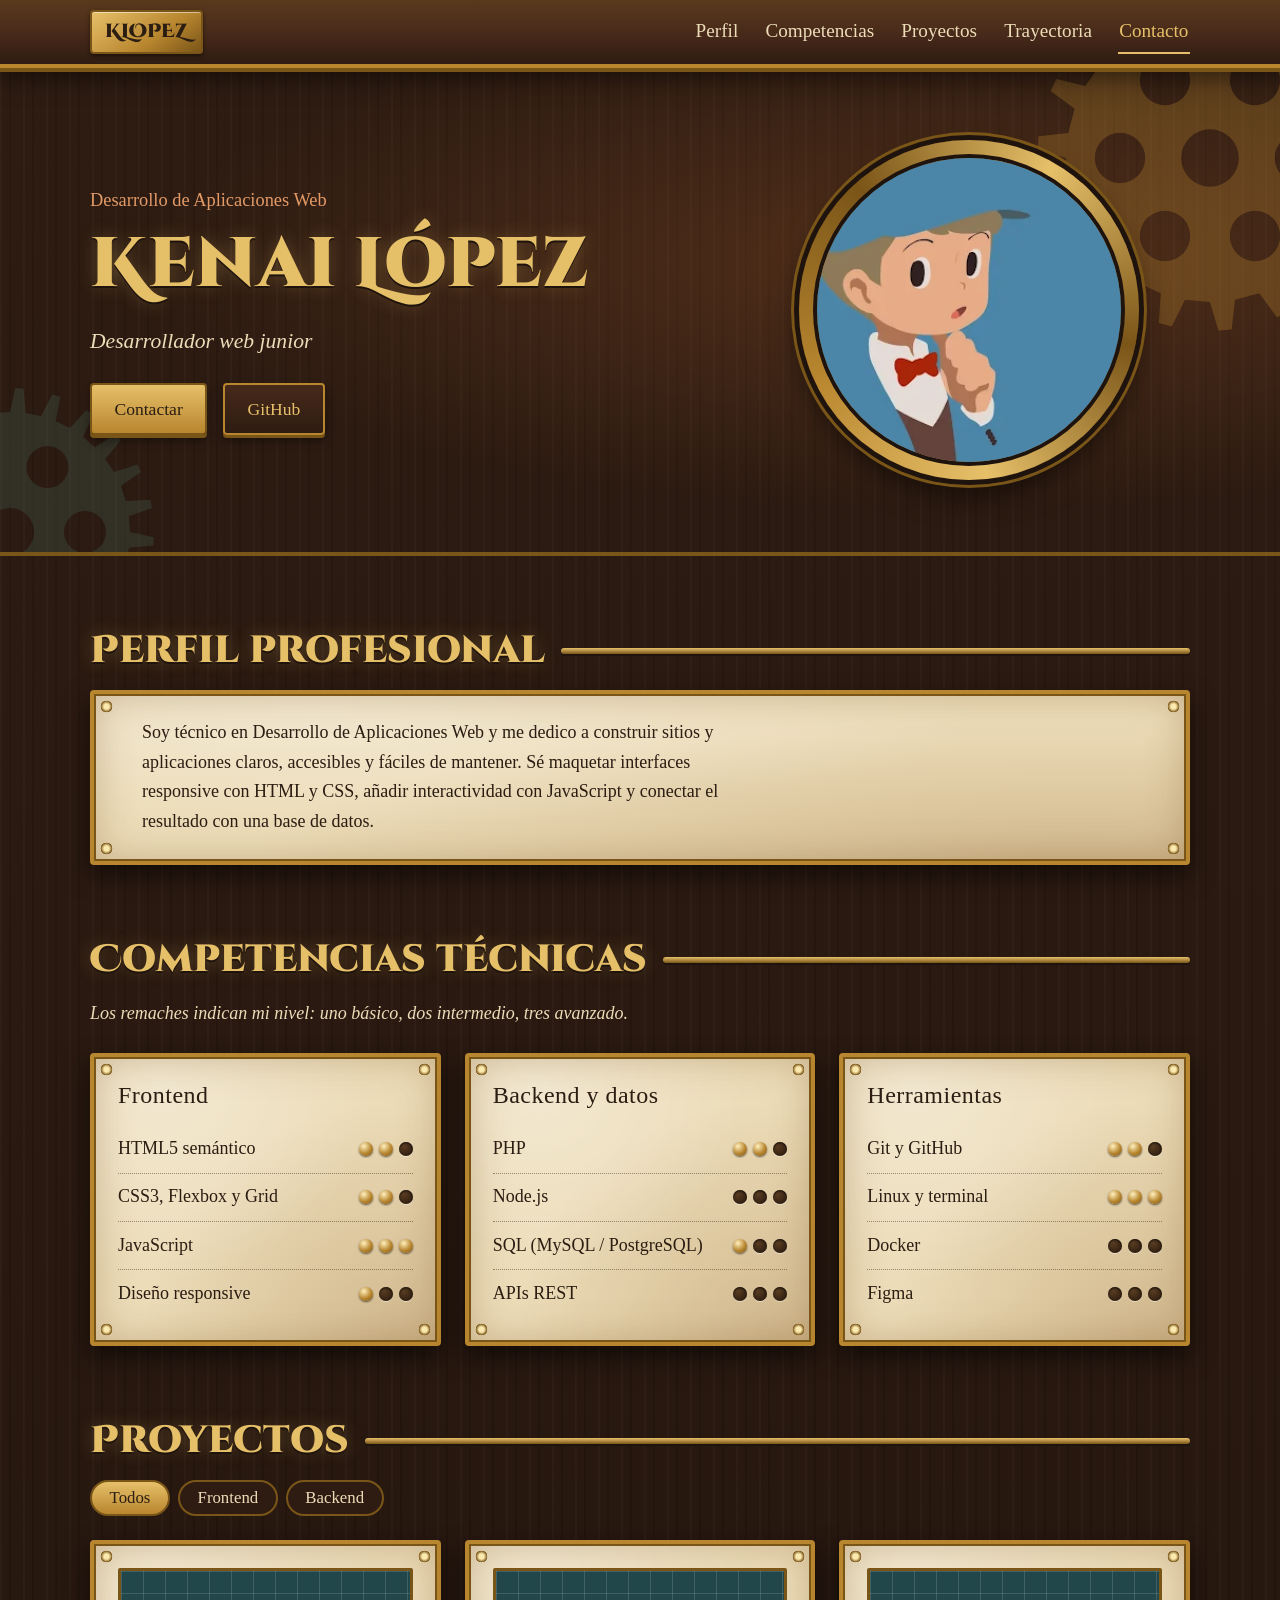
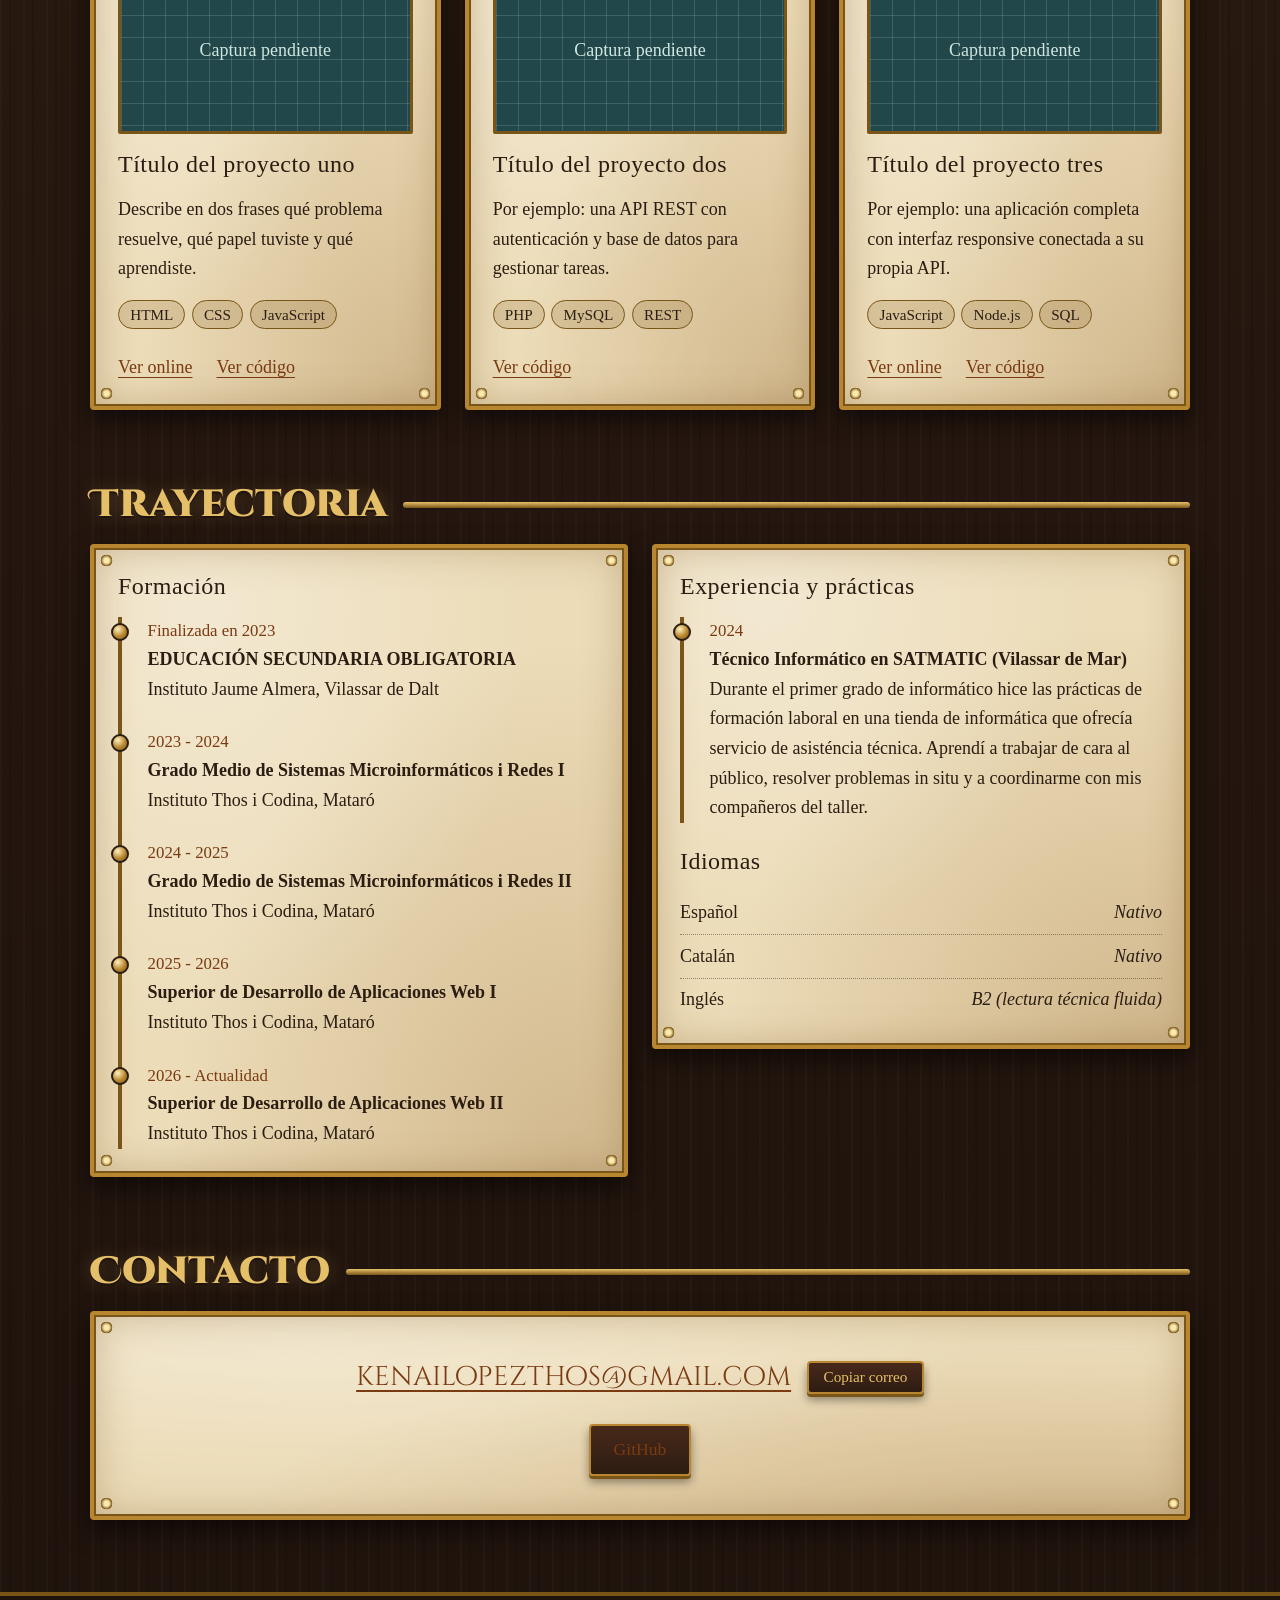
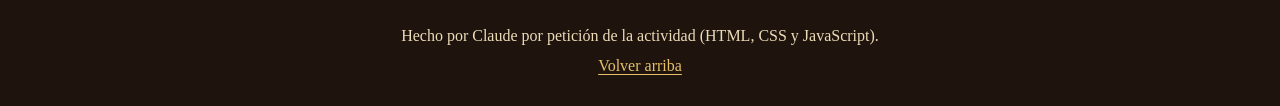
<file: index.html>
<!DOCTYPE html>
<html lang="es">

<head>
  <meta charset="UTF-8">
  <meta name="viewport" content="width=device-width, initial-scale=1">
  <title>Kenai López · Desarrollador/a Web Junior</title>
  <meta name="description"
    content="Portfolio profesional de Kenai López, desarrollador/a web (DAW). Proyectos reales con HTML, CSS, JavaScript y más.">
  <meta name="theme-color" content="#2a1a12">
  <link rel="icon" href="assets/favicon.svg" type="image/svg+xml">

  <link rel="preconnect" href="https://fonts.googleapis.com">
  <link rel="preconnect" href="https://fonts.gstatic.com" crossorigin>
  <link
    href="https://fonts.googleapis.com/css2?family=Cinzel+Decorative:wght@700;900&family=IM+Fell+English:ital@0;1&family=IM+Fell+English+SC&display=swap"
    rel="stylesheet">
  <link rel="stylesheet" href="css/styles.css">
  <script src="js/main.js" defer></script>
</head>

<body>
  <a class="skip-link" href="#contenido">Saltar al contenido</a>

  <!-- ============ CABECERA ============ -->
  <header class="site-header">
    <div class="container header-inner">
      <a class="brand" href="#inicio" aria-label="Kenai López, ir al inicio">KLOPEZ</a>

      <button class="nav-toggle" type="button" aria-expanded="false" aria-controls="menu-principal">
        <span class="nav-toggle-bars" aria-hidden="true"></span>
        <span class="visually-hidden">Abrir menú</span>
      </button>

      <nav id="menu-principal" class="site-nav" aria-label="Principal">
        <ul>
          <li><a href="#perfil">Perfil</a></li>
          <li><a href="#competencias">Competencias</a></li>
          <li><a href="#proyectos">Proyectos</a></li>
          <li><a href="#trayectoria">Trayectoria</a></li>
          <li><a href="#contacto">Contacto</a></li>
        </ul>
      </nav>
    </div>
  </header>

  <main id="contenido">

    <!-- ============ PRESENTACIÓN ============ -->
    <section id="inicio" class="hero" aria-labelledby="titulo-inicio">
      <div class="gears" aria-hidden="true">
        <span class="gear gear-a" data-teeth="18" data-speed="0.12"></span>
        <span class="gear gear-b" data-teeth="12" data-speed="-0.18"></span>
        <span class="gear gear-c" data-teeth="24" data-speed="0.08"></span>
      </div>

      <div class="container hero-inner">
        <div class="hero-text">
          <p class="hero-kicker">Desarrollo de Aplicaciones Web</p>
          <h1 id="titulo-inicio">Kenai López</h1>
          <p class="hero-role">Desarrollador web junior</p>

          <ul class="hero-links">
            <li><a class="btn btn-primary" href="mailto:kenailopezthos@gmail.com">Contactar</a></li>
            <li>
              <a class="btn" href="https://github.com/klopez06" target="_blank" rel="noopener">GitHub</a>
            </li>
          </ul>
        </div>

        <figure class="porthole">
          <img src="assets/foto.png" alt="Imagen de Luke Triton, creada por Level-5" width="400" height="400">
        </figure>
      </div>
    </section>

    <!-- ============ PERFIL ============ -->
    <section id="perfil" aria-labelledby="titulo-perfil">
      <div class="container">
        <h2 id="titulo-perfil">Perfil profesional</h2>
        <div class="panel prose">
          <p>
            Soy técnico en Desarrollo de Aplicaciones Web y me dedico a construir sitios y aplicaciones
            claros, accesibles y fáciles de mantener. Sé maquetar interfaces responsive con HTML y CSS,
            añadir interactividad con JavaScript y conectar el resultado con una base de datos.
          </p>
        </div>
      </div>
    </section>

    <!-- ============ COMPETENCIAS ============ -->
    <section id="competencias" aria-labelledby="titulo-competencias">
      <div class="container">
        <h2 id="titulo-competencias">Competencias técnicas</h2>
        <p class="section-note">
          Los remaches indican mi nivel: uno básico, dos intermedio, tres avanzado.
        </p>

        <div class="skills-grid">
          <article class="panel">
            <h3>Frontend</h3>
            <ul class="skill-list">
              <li>HTML5 semántico <span class="level" role="img" aria-label="Nivel avanzado"><i class="on"></i><i
                    class="on"></i><i></i></span></li>
              <li>CSS3, Flexbox y Grid <span class="level" role="img" aria-label="Nivel avanzado"><i class="on"></i><i
                    class="on"></i><i></i></span></li>
              <li>JavaScript<span class="level" role="img" aria-label="Nivel intermedio"><i class="on"></i><i
                    class="on"></i><i class="on"></i></span></li>
              <li>Diseño responsive <span class="level" role="img" aria-label="Nivel intermedio"><i
                    class="on"></i><i></i><i></i></span></li>
            </ul>
          </article>

          <article class="panel">
            <h3>Backend y datos</h3>
            <ul class="skill-list">
              <li>PHP <span class="level" role="img" aria-label="Nivel intermedio"><i class="on"></i><i
                    class="on"></i><i></i></span></li>
              <li>Node.js <span class="level" role="img" aria-label="Nivel básico"><i></i><i></i><i></i></span></li>
              <li>SQL (MySQL / PostgreSQL) <span class="level" role="img" aria-label="Nivel intermedio"><i
                    class="on"></i><i></i><i></i></span></li>
              <li>APIs REST <span class="level" role="img" aria-label="Nivel básico"><i></i><i></i><i></i></span></li>
            </ul>
          </article>

          <article class="panel">
            <h3>Herramientas</h3>
            <ul class="skill-list">
              <li>Git y GitHub <span class="level" role="img" aria-label="Nivel intermedio"><i class="on"></i><i
                    class="on"></i><i></i></span></li>
              <li>Linux y terminal <span class="level" role="img" aria-label="Nivel básico"><i class="on"></i><i
                    class="on"></i><i class="on"></i></span></li>
              <li>Docker <span class="level" role="img" aria-label="Nivel básico"><i></i><i></i><i></i></span></li>
              <li>Figma <span class="level" role="img" aria-label="Nivel básico"><i></i><i></i><i></i></span>
              </li>
            </ul>
          </article>
        </div>
      </div>
    </section>

    <!-- ============ PROYECTOS ============ -->
    <section id="proyectos" aria-labelledby="titulo-proyectos">
      <div class="container">
        <h2 id="titulo-proyectos">Proyectos</h2>

        <div class="filters" role="group" aria-label="Filtrar proyectos por tipo">
          <button type="button" class="filter is-active" data-filter="all" aria-pressed="true">Todos</button>
          <button type="button" class="filter" data-filter="frontend" aria-pressed="false">Frontend</button>
          <button type="button" class="filter" data-filter="backend" aria-pressed="false">Backend</button>
        </div>

        <div class="projects-grid">
          <!-- Copia y pega una <article> para añadir un proyecto nuevo. data-category admite: frontend, backend (separadas por espacios). -->
          <article class="panel project" data-category="frontend">
            <!-- Sustituye .blueprint por <img src="assets/proyecto-1.png" alt="..."> cuando tengas captura -->
            <div class="blueprint" aria-hidden="true"><span>Captura pendiente</span></div>
            <h3>Título del proyecto uno</h3>
            <p>Describe en dos frases qué problema resuelve, qué papel tuviste y qué aprendiste.</p>
            <ul class="tags" aria-label="Tecnologías">
              <li>HTML</li>
              <li>CSS</li>
              <li>JavaScript</li>
            </ul>
            <p class="project-links">
              <a href="https://tu-usuario.github.io/proyecto-1" target="_blank" rel="noopener">Ver online</a>
              <a href="https://github.com/tu-usuario/proyecto-1" target="_blank" rel="noopener">Ver código</a>
            </p>
          </article>

          <article class="panel project" data-category="backend">
            <div class="blueprint" aria-hidden="true"><span>Captura pendiente</span></div>
            <h3>Título del proyecto dos</h3>
            <p>Por ejemplo: una API REST con autenticación y base de datos para gestionar tareas.</p>
            <ul class="tags" aria-label="Tecnologías">
              <li>PHP</li>
              <li>MySQL</li>
              <li>REST</li>
            </ul>
            <p class="project-links">
              <a href="https://github.com/tu-usuario/proyecto-2" target="_blank" rel="noopener">Ver código</a>
            </p>
          </article>

          <article class="panel project" data-category="frontend backend">
            <div class="blueprint" aria-hidden="true"><span>Captura pendiente</span></div>
            <h3>Título del proyecto tres</h3>
            <p>Por ejemplo: una aplicación completa con interfaz responsive conectada a su propia API.</p>
            <ul class="tags" aria-label="Tecnologías">
              <li>JavaScript</li>
              <li>Node.js</li>
              <li>SQL</li>
            </ul>
            <p class="project-links">
              <a href="https://tu-usuario.github.io/proyecto-3" target="_blank" rel="noopener">Ver online</a>
              <a href="https://github.com/tu-usuario/proyecto-3" target="_blank" rel="noopener">Ver código</a>
            </p>
          </article>
        </div>

        <p class="empty-message" hidden>No hay proyectos en esta categoría todavía.</p>
      </div>
    </section>

    <!-- ============ TRAYECTORIA ============ -->
    <section id="trayectoria" aria-labelledby="titulo-trayectoria">
      <div class="container">
        <h2 id="titulo-trayectoria">Trayectoria</h2>

        <div class="path-grid">
          <div class="panel">
            <h3>Formación</h3>
            <ol class="timeline">
              <li>
                <time datetime="2025/2027">Finalizada en 2023</time>
                <strong>EDUCACIÓN SECUNDARIA OBLIGATORIA</strong>
                <span>Instituto Jaume Almera, Vilassar de Dalt</span>
              </li>
              <li>
                <time datetime="2024">2023 - 2024</time>
                <strong>Grado Medio de Sistemas Microinformáticos i Redes I</strong>
                <span>Instituto Thos i Codina, Mataró</span>
              </li>
              <li>
                <time datetime="2024">2024 - 2025</time>
                <strong>Grado Medio de Sistemas Microinformáticos i Redes II</strong>
                <span>Instituto Thos i Codina, Mataró</span>
              </li>
              <li>
                <time datetime="2024">2025 - 2026</time>
                <strong>Superior de Desarrollo de Aplicaciones Web I</strong>
                <span>Instituto Thos i Codina, Mataró</span>
              </li>
              <li>
                <time datetime="2024">2026 - Actualidad</time>
                <strong>Superior de Desarrollo de Aplicaciones Web II</strong>
                <span>Instituto Thos i Codina, Mataró</span>
              </li>
            </ol>
          </div>

          <div class="panel">
            <h3>Experiencia y prácticas</h3>
            <ol class="timeline">
              <li>
                <time datetime="2026">2024</time>
                <strong>Técnico Informático en SATMATIC (Vilassar de Mar)</strong>
                <span>Durante el primer grado de informático hice las prácticas de formación laboral en una tienda de
                  informática que ofrecía servicio de asisténcia técnica. Aprendí a trabajar de cara al público,
                  resolver problemas in situ y a coordinarme con mis compañeros del taller.</span>
              </li>
            </ol>

            <h3 class="subhead">Idiomas</h3>
            <ul class="lang-list">
              <li>Español <span>Nativo</span></li>
              <li>Catalán <span>Nativo</span></li>
              <li>Inglés <span>B2 (lectura técnica fluida)</span></li>
            </ul>
          </div>
        </div>
      </div>
    </section>

    <!-- ============ CONTACTO ============ -->
    <section id="contacto" aria-labelledby="titulo-contacto">
      <div class="container">
        <h2 id="titulo-contacto">Contacto</h2>
        <div class="panel contact">
          <p class="contact-mail">
            <a id="correo" href="mailto:kenailopezthos@gmail.com">kenailopezthos@gmail.com</a>
            <button type="button" class="btn btn-small" id="copiar-correo">Copiar correo</button>
          </p>
          <p class="visually-hidden" role="status" aria-live="polite" id="estado-copia"></p>
          <ul class="hero-links">
            <li>
              <a class="btn" href="https://github.com/klopez06" target="_blank" rel="noopener">GitHub</a>
            </li>
          </ul>
        </div>
      </div>
    </section>
  </main>

  <!-- ============ PIE ============ -->
  <footer class="site-footer">
    <div class="container">
      <p>Hecho por Claude por petición de la actividad (HTML, CSS y JavaScript).</p>
      <p><a href="#inicio">Volver arriba</a></p>
    </div>
  </footer>
</body>

</html>
</file>
<file: css/styles.css>
/* =========================================================
   PORTFOLIO STEAMPUNK
   Índice:
   1. Variables (design tokens)
   2. Base y tipografía
   3. Utilidades
   4. Cabecera y navegación
   5. Presentación (hero) y engranajes
   6. Paneles (componente base) y secciones
   7. Competencias
   8. Proyectos
   9. Trayectoria
   10. Contacto y pie
   11. Responsive
   12. Preferencias de usuario (movimiento reducido)
   ========================================================= */

/* ---------- 1. Variables ---------- */
:root {
  /* Color */
  --wood-dark: #1f130d;
  --wood: #2e1c12;
  --wood-light: #47291a;
  --brass: #b8862f;
  --brass-light: #e6c069;
  --brass-dark: #7a5518;
  --copper: #b4632f;
  --verdigris: #4f8a7b;
  --parchment: #ecdcb8;
  --parchment-dark: #d9c393;
  --ink: #2b1d12;

  /* Tipografía */
  --font-display: "Cinzel Decorative", "Palatino Linotype", Georgia, serif;
  --font-body: "IM Fell English", Georgia, "Times New Roman", serif;
  --font-small-caps: "IM Fell English SC", Georgia, serif;

  /* Espaciado y forma */
  --space-1: 0.5rem;
  --space-2: 1rem;
  --space-3: 1.5rem;
  --space-4: 2.5rem;
  --space-5: 4.5rem;
  --radius: 4px;
  --content-width: 1100px;
}

/* ---------- 2. Base y tipografía ---------- */
*,
*::before,
*::after {
  box-sizing: border-box;
}

html {
  scroll-behavior: smooth;
  scroll-padding-top: 5rem;
}

body {
  margin: 0;
  font-family: var(--font-body);
  font-size: 1.125rem;
  line-height: 1.65;
  color: var(--parchment);
  background-color: var(--wood-dark);
  /* Veta de madera sutil */
  background-image:
    repeating-linear-gradient(90deg,
      rgba(255, 255, 255, 0.025) 0 2px,
      transparent 2px 9px,
      rgba(0, 0, 0, 0.12) 9px 11px,
      transparent 11px 23px),
    linear-gradient(180deg, var(--wood) 0%, var(--wood-dark) 100%);
}

h1,
h2,
h3 {
  margin: 0 0 var(--space-2);
  line-height: 1.2;
}

h1,
h2 {
  font-family: var(--font-display);
  font-weight: 900;
  color: var(--brass-light);
  text-shadow: 0 2px 0 var(--wood-dark), 0 0 18px rgba(230, 192, 105, 0.25);
}

h3 {
  font-family: var(--font-small-caps);
  font-weight: 400;
  font-size: 1.5rem;
  letter-spacing: 0.02em;
}

p {
  margin: 0 0 var(--space-2);
}

a {
  color: var(--brass-light);
  text-underline-offset: 0.2em;
}

a:hover {
  color: #fff1c9;
}

:focus-visible {
  outline: 3px solid var(--verdigris);
  outline-offset: 3px;
}

img {
  max-width: 100%;
  height: auto;
  display: block;
}

/* ---------- 3. Utilidades ---------- */
.container {
  width: min(100% - 2rem, var(--content-width));
  margin-inline: auto;
}

.visually-hidden {
  position: absolute !important;
  width: 1px;
  height: 1px;
  margin: -1px;
  padding: 0;
  overflow: hidden;
  clip: rect(0 0 0 0);
  white-space: nowrap;
  border: 0;
}

.skip-link {
  position: absolute;
  left: 1rem;
  top: -4rem;
  z-index: 100;
  padding: 0.6rem 1rem;
  background: var(--parchment);
  color: var(--ink);
  border-radius: var(--radius);
  transition: top 0.15s;
}

.skip-link:focus {
  top: 1rem;
}

/* ---------- 4. Cabecera y navegación ---------- */
.site-header {
  position: sticky;
  top: 0;
  z-index: 50;
  background: linear-gradient(180deg, #5a3a1c 0%, var(--wood-light) 55%, var(--wood) 100%);
  border-bottom: 4px solid var(--brass);
  box-shadow: 0 4px 0 var(--brass-dark), 0 10px 24px rgba(0, 0, 0, 0.5);
}

.header-inner {
  display: flex;
  align-items: center;
  justify-content: space-between;
  min-height: 4rem;
}

/* Placa de latón con las iniciales */
.brand {
  font-family: var(--font-display);
  font-weight: 900;
  font-size: 1.2rem;
  padding: 0.25rem 0.8rem;
  color: var(--ink);
  text-decoration: none;
  background: linear-gradient(145deg, var(--brass-light), var(--brass) 60%, var(--brass-dark));
  border: 2px solid var(--brass-dark);
  border-radius: var(--radius);
  box-shadow: inset 0 1px 0 rgba(255, 255, 255, 0.5), 0 2px 4px rgba(0, 0, 0, 0.5);
}

.brand:hover {
  color: var(--ink);
  filter: brightness(1.1);
}

.nav-toggle {
  display: inline-flex;
  align-items: center;
  justify-content: center;
  width: 3rem;
  height: 3rem;
  background: transparent;
  border: 2px solid var(--brass);
  border-radius: var(--radius);
  cursor: pointer;
}

.nav-toggle-bars,
.nav-toggle-bars::before,
.nav-toggle-bars::after {
  display: block;
  width: 1.5rem;
  height: 3px;
  background: var(--brass-light);
  border-radius: 2px;
  transition: transform 0.2s, opacity 0.2s;
}

.nav-toggle-bars {
  position: relative;
}

.nav-toggle-bars::before,
.nav-toggle-bars::after {
  content: "";
  position: absolute;
  left: 0;
}

.nav-toggle-bars::before {
  top: -8px;
}

.nav-toggle-bars::after {
  top: 8px;
}

.nav-toggle[aria-expanded="true"] .nav-toggle-bars {
  background: transparent;
}

.nav-toggle[aria-expanded="true"] .nav-toggle-bars::before {
  transform: translateY(8px) rotate(45deg);
}

.nav-toggle[aria-expanded="true"] .nav-toggle-bars::after {
  transform: translateY(-8px) rotate(-45deg);
}

/* Móvil: menú desplegable */
.site-nav {
  position: absolute;
  top: 100%;
  left: 0;
  right: 0;
  background: var(--wood);
  border-bottom: 4px solid var(--brass);
  display: none;
}

.site-nav.open {
  display: block;
}

.site-nav ul {
  list-style: none;
  margin: 0;
  padding: var(--space-1) 1rem var(--space-2);
}

.site-nav a {
  display: block;
  padding: 0.7rem 0.5rem;
  font-family: var(--font-small-caps);
  font-size: 1.2rem;
  color: var(--parchment);
  text-decoration: none;
  border-bottom: 1px dashed rgba(184, 134, 47, 0.4);
}

.site-nav a:hover,
.site-nav a[aria-current="true"] {
  color: var(--brass-light);
}

.site-nav a[aria-current="true"] {
  border-bottom-style: solid;
  border-bottom-color: var(--brass-light);
}

/* ---------- 5. Presentación y engranajes ---------- */
.hero {
  position: relative;
  overflow: hidden;
  padding-block: var(--space-5);
  border-bottom: 4px solid var(--brass-dark);
  background:
    radial-gradient(ellipse at 75% 40%, rgba(180, 99, 47, 0.28), transparent 60%),
    transparent;
}

.hero-inner {
  position: relative;
  z-index: 1;
  display: grid;
  gap: var(--space-4);
  align-items: center;
}

.hero-kicker {
  font-family: var(--font-small-caps);
  font-size: 1.15rem;
  color: var(--copper);
  margin-bottom: var(--space-1);
  color: #e39a66;
}

.hero h1 {
  font-size: clamp(2.3rem, 8vw, 4.4rem);
  margin-bottom: var(--space-2);
}

.hero-role {
  max-width: 34ch;
  font-size: 1.35rem;
  font-style: italic;
}

.hero-links {
  list-style: none;
  display: flex;
  flex-wrap: wrap;
  gap: var(--space-2);
  margin: var(--space-3) 0 0;
  padding: 0;
}

/* Botones de latón */
.btn {
  display: inline-block;
  padding: 0.6rem 1.4rem;
  font-family: var(--font-small-caps);
  font-size: 1.1rem;
  color: var(--brass-light);
  text-decoration: none;
  background: linear-gradient(180deg, var(--wood-light), var(--wood));
  border: 2px solid var(--brass);
  border-radius: var(--radius);
  box-shadow: 0 3px 0 var(--brass-dark), 0 6px 10px rgba(0, 0, 0, 0.4);
  cursor: pointer;
  transition: transform 0.1s, box-shadow 0.1s;
}

.btn:hover {
  color: #fff1c9;
  transform: translateY(-1px);
}

.btn:active {
  transform: translateY(3px);
  box-shadow: 0 0 0 var(--brass-dark), 0 2px 4px rgba(0, 0, 0, 0.4);
}

.btn-primary {
  color: var(--ink);
  background: linear-gradient(180deg, var(--brass-light), var(--brass));
  border-color: var(--brass-dark);
}

.btn-primary:hover {
  color: var(--ink);
  filter: brightness(1.08);
}

.btn-small {
  font-size: 0.95rem;
  padding: 0.35rem 0.9rem;
}

/* Retrato dentro de un ojo de buey de latón */
.porthole {
  margin: 0;
  justify-self: center;
  width: min(72vw, 300px);
  aspect-ratio: 1;
  padding: 14px;
  border-radius: 50%;
  background:
    conic-gradient(from 30deg, var(--brass-light), var(--brass-dark), var(--brass-light), var(--brass), var(--brass-dark), var(--brass-light));
  box-shadow:
    0 0 0 5px var(--wood-dark),
    0 0 0 8px var(--brass-dark),
    0 14px 30px rgba(0, 0, 0, 0.6);
}

.porthole img {
  width: 100%;
  height: 100%;
  object-fit: cover;
  border-radius: 50%;
  border: 4px solid var(--wood-dark);
  box-shadow: inset 0 0 18px rgba(0, 0, 0, 0.7);
}

/* Engranajes (los dibuja main.js; giran con el scroll) */
.gears {
  position: absolute;
  inset: 0;
  pointer-events: none;
}

.gear {
  position: absolute;
  display: block;
  color: var(--brass);
  transform: rotate(calc(var(--rot, 0) * 1deg));
  will-change: transform;
}

.gear svg {
  display: block;
  width: 100%;
  height: 100%;
}

.gear-a {
  width: 360px;
  height: 360px;
  right: -110px;
  top: -90px;
  opacity: 0.32;
}

.gear-b {
  width: 220px;
  height: 220px;
  right: 160px;
  top: 170px;
  opacity: 0.26;
  color: var(--copper);
}

.gear-c {
  width: 300px;
  height: 300px;
  left: -140px;
  bottom: -130px;
  opacity: 0.2;
  color: var(--verdigris);
}

/* ---------- 6. Paneles y secciones ---------- */
main>section:not(.hero) {
  padding-block: var(--space-5) 0;
}

main>section:last-of-type {
  padding-bottom: var(--space-5);
}

h2 {
  position: relative;
  display: flex;
  align-items: center;
  gap: var(--space-2);
  font-size: clamp(1.7rem, 5vw, 2.4rem);
}

/* Filete de latón tras el título */
h2::after {
  content: "";
  flex: 1;
  height: 6px;
  min-width: 2rem;
  background: linear-gradient(180deg, var(--brass-light), var(--brass-dark));
  border-radius: 3px;
  box-shadow: 0 2px 0 var(--wood-dark);
}

.section-note {
  max-width: 62ch;
  margin-bottom: var(--space-3);
  font-style: italic;
}

/* Panel de pergamino con remaches en las esquinas */
.panel {
  position: relative;
  padding: var(--space-3) var(--space-3);
  color: var(--ink);
  background:
    radial-gradient(ellipse at 20% 10%, rgba(255, 255, 255, 0.35), transparent 55%),
    radial-gradient(ellipse at 90% 100%, rgba(140, 90, 30, 0.28), transparent 60%),
    var(--parchment);
  border: 4px solid var(--brass);
  border-radius: var(--radius);
  box-shadow:
    inset 0 0 0 2px var(--brass-dark),
    inset 0 0 40px rgba(110, 70, 20, 0.3),
    0 10px 24px rgba(0, 0, 0, 0.55);
}

.panel::before {
  content: "";
  position: absolute;
  inset: 0;
  pointer-events: none;
  background:
    radial-gradient(circle, #fbe9ad 0 28%, var(--brass-dark) 62%, transparent 66%) left 6px top 6px / 13px 13px no-repeat,
    radial-gradient(circle, #fbe9ad 0 28%, var(--brass-dark) 62%, transparent 66%) right 6px top 6px / 13px 13px no-repeat,
    radial-gradient(circle, #fbe9ad 0 28%, var(--brass-dark) 62%, transparent 66%) left 6px bottom 6px / 13px 13px no-repeat,
    radial-gradient(circle, #fbe9ad 0 28%, var(--brass-dark) 62%, transparent 66%) right 6px bottom 6px / 13px 13px no-repeat;
}

.panel h3 {
  color: var(--ink);
}

.panel a {
  color: #7a3a12;
  font-weight: normal;
}

.panel a:hover {
  color: #4a1f06;
}

.panel :focus-visible {
  outline-color: #2c5a4e;
}

.prose {
  padding-inline: clamp(1.5rem, 5vw, 3rem);
}

.prose p {
  max-width: 68ch;
}

.prose p:last-child {
  margin-bottom: 0;
}

/* ---------- 7. Competencias ---------- */
.skills-grid {
  display: grid;
  gap: var(--space-3);
}

.skill-list {
  list-style: none;
  margin: 0;
  padding: 0;
}

.skill-list li {
  display: flex;
  align-items: center;
  justify-content: space-between;
  gap: var(--space-2);
  padding: 0.55rem 0;
  border-bottom: 1px dotted rgba(43, 29, 18, 0.45);
}

.skill-list li:last-child {
  border-bottom: 0;
}

/* Nivel: tres remaches; los rellenos indican el nivel */
.level {
  display: inline-flex;
  gap: 6px;
  flex-shrink: 0;
}

.level i {
  width: 14px;
  height: 14px;
  border-radius: 50%;
  background: radial-gradient(circle at 35% 30%, #5a3d22, #24160c);
  box-shadow: inset 0 1px 2px rgba(0, 0, 0, 0.7), 0 1px 0 rgba(255, 255, 255, 0.4);
}

.level i.on {
  background: radial-gradient(circle at 35% 30%, #fff0bd, var(--brass) 55%, var(--brass-dark));
  box-shadow: 0 1px 2px rgba(0, 0, 0, 0.6);
}

/* ---------- 8. Proyectos ---------- */
.filters {
  display: flex;
  flex-wrap: wrap;
  gap: var(--space-1);
  margin-bottom: var(--space-3);
}

.filter {
  padding: 0.4rem 1.1rem;
  font-family: var(--font-small-caps);
  font-size: 1.05rem;
  color: var(--parchment);
  background: var(--wood);
  border: 2px solid var(--brass-dark);
  border-radius: 999px;
  cursor: pointer;
}

.filter:hover {
  border-color: var(--brass-light);
}

.filter[aria-pressed="true"] {
  color: var(--ink);
  background: linear-gradient(180deg, var(--brass-light), var(--brass));
  border-color: var(--brass-dark);
}

.projects-grid {
  display: grid;
  gap: var(--space-3);
}

.project {
  display: flex;
  flex-direction: column;
}

.project[hidden] {
  display: none;
}

.project p {
  flex-grow: 0;
}

/* Marcador de imagen con aspecto de plano técnico */
.blueprint {
  display: grid;
  place-items: center;
  aspect-ratio: 16 / 9;
  margin-bottom: var(--space-2);
  font-family: var(--font-small-caps);
  color: #cfe6df;
  background:
    linear-gradient(rgba(255, 255, 255, 0.14) 1px, transparent 1px) 0 0 / 22px 22px,
    linear-gradient(90deg, rgba(255, 255, 255, 0.14) 1px, transparent 1px) 0 0 / 22px 22px,
    #21474a;
  border: 3px solid var(--brass-dark);
  border-radius: 2px;
}

.project img {
  width: 100%;
  aspect-ratio: 16 / 9;
  object-fit: cover;
  margin-bottom: var(--space-2);
  border: 3px solid var(--brass-dark);
}

.tags {
  display: flex;
  flex-wrap: wrap;
  gap: 0.4rem;
  list-style: none;
  margin: 0 0 var(--space-2);
  padding: 0;
}

.tags li {
  padding: 0.05rem 0.7rem;
  font-size: 0.95rem;
  background: rgba(122, 85, 24, 0.18);
  border: 1px solid var(--brass-dark);
  border-radius: 999px;
}

.project-links {
  display: flex;
  flex-wrap: wrap;
  gap: var(--space-3);
  margin: auto 0 0;
  padding-top: var(--space-1);
}

.empty-message {
  padding: var(--space-2);
  font-style: italic;
  border: 2px dashed var(--brass-dark);
}

/* ---------- 9. Trayectoria ---------- */
.path-grid {
  display: grid;
  gap: var(--space-3);
}

/* Línea de tiempo: aquí sí hay una secuencia real */
.timeline {
  list-style: none;
  margin: 0;
  padding: 0 0 0 1.6rem;
  border-left: 4px solid var(--brass-dark);
}

.timeline li {
  position: relative;
  display: flex;
  flex-direction: column;
  padding-bottom: var(--space-3);
}

.timeline li:last-child {
  padding-bottom: 0;
}

.timeline li::before {
  content: "";
  position: absolute;
  left: calc(-1.6rem - 11px);
  top: 0.35rem;
  width: 18px;
  height: 18px;
  border-radius: 50%;
  background: radial-gradient(circle at 35% 30%, #fff0bd, var(--brass) 55%, var(--brass-dark));
  border: 2px solid var(--ink);
}

.timeline time {
  font-family: var(--font-small-caps);
  font-size: 1.05rem;
  color: #7a3a12;
}

.subhead {
  margin-top: var(--space-3);
}

.lang-list {
  list-style: none;
  margin: 0;
  padding: 0;
}

.lang-list li {
  display: flex;
  justify-content: space-between;
  gap: var(--space-2);
  padding: 0.4rem 0;
  border-bottom: 1px dotted rgba(43, 29, 18, 0.45);
}

.lang-list li:last-child {
  border-bottom: 0;
}

.lang-list span {
  font-style: italic;
  text-align: right;
}

/* ---------- 10. Contacto y pie ---------- */
.contact {
  text-align: center;
  padding-block: var(--space-4);
}

.contact p {
  margin-inline: auto;
  max-width: 52ch;
}

.contact-mail {
  display: flex;
  flex-wrap: wrap;
  align-items: center;
  justify-content: center;
  gap: var(--space-2);
  font-family: var(--font-display);
  font-weight: 700;
  font-size: clamp(1.1rem, 4vw, 1.7rem);
  overflow-wrap: anywhere;
}

.contact .hero-links {
  justify-content: center;
}

.site-footer {
  padding-block: var(--space-3);
  text-align: center;
  font-size: 1rem;
  background: var(--wood-dark);
  border-top: 4px solid var(--brass-dark);
}

.site-footer p {
  margin: 0.2rem 0;
}

/* ---------- 11. Responsive ---------- */
@media (min-width: 700px) {
  .skills-grid {
    grid-template-columns: repeat(2, 1fr);
  }

  .projects-grid {
    grid-template-columns: repeat(2, 1fr);
  }

  .path-grid {
    grid-template-columns: repeat(2, 1fr);
    align-items: start;
  }
}

@media (min-width: 900px) {

  /* Navegación horizontal */
  .nav-toggle {
    display: none;
  }

  .site-nav {
    position: static;
    display: block;
    background: none;
    border: 0;
  }

  .site-nav ul {
    display: flex;
    gap: var(--space-3);
    padding: 0;
  }

  .site-nav a {
    padding: 0.3rem 0.1rem;
    border-bottom: 2px solid transparent;
  }

  .hero-inner {
    grid-template-columns: 1.4fr 1fr;
  }

  .porthole {
    width: min(100%, 340px);
  }

  .skills-grid {
    grid-template-columns: repeat(3, 1fr);
  }

  .projects-grid {
    grid-template-columns: repeat(3, 1fr);
  }
}

/* ---------- 11b. Página 404 ---------- */
.page-404 {
  display: flex;
  flex-direction: column;
  min-height: 100vh;
  min-height: 100dvh;
}

.page-404 main {
  flex: 1;
  display: flex;
}

.error-hero {
  flex: 1;
  display: flex;
  align-items: center;
  border-bottom: 0;
}

.error-inner {
  position: relative;
  z-index: 1;
  text-align: center;
}

/* 4 + engranaje + 4 */
.error-code {
  display: flex;
  align-items: center;
  justify-content: center;
  gap: clamp(0.2rem, 2vw, 1rem);
  margin: 0 0 var(--space-2);
  font-family: var(--font-display);
  font-weight: 900;
  font-size: clamp(5.5rem, 26vw, 11rem);
  line-height: 1;
  color: var(--brass-light);
  text-shadow: 0 4px 0 var(--brass-dark), 0 10px 22px rgba(0, 0, 0, 0.6);
}

/* El engranaje del cero: gira solo, no con el scroll */
.gear.gear-zero {
  position: static;
  width: 0.82em;
  height: 0.82em;
  color: var(--brass);
  filter: drop-shadow(0 4px 0 var(--brass-dark)) drop-shadow(0 10px 14px rgba(0, 0, 0, 0.55));
  animation: gear-spin 14s linear infinite;
}

@keyframes gear-spin {
  to {
    transform: rotate(360deg);
  }
}

.error-inner h1 {
  font-size: clamp(1.7rem, 6vw, 2.8rem);
}

.error-text {
  max-width: 52ch;
  margin: 0 auto;
  font-size: 1.2rem;
}

.error-inner .hero-links {
  justify-content: center;
}

/* ---------- 12. Preferencias de usuario ---------- */
@media (prefers-reduced-motion: reduce) {
  html {
    scroll-behavior: auto;
  }

  *,
  *::before,
  *::after {
    transition: none !important;
  }

  .gear.gear-zero {
    animation: none;
  }
}
</file>
